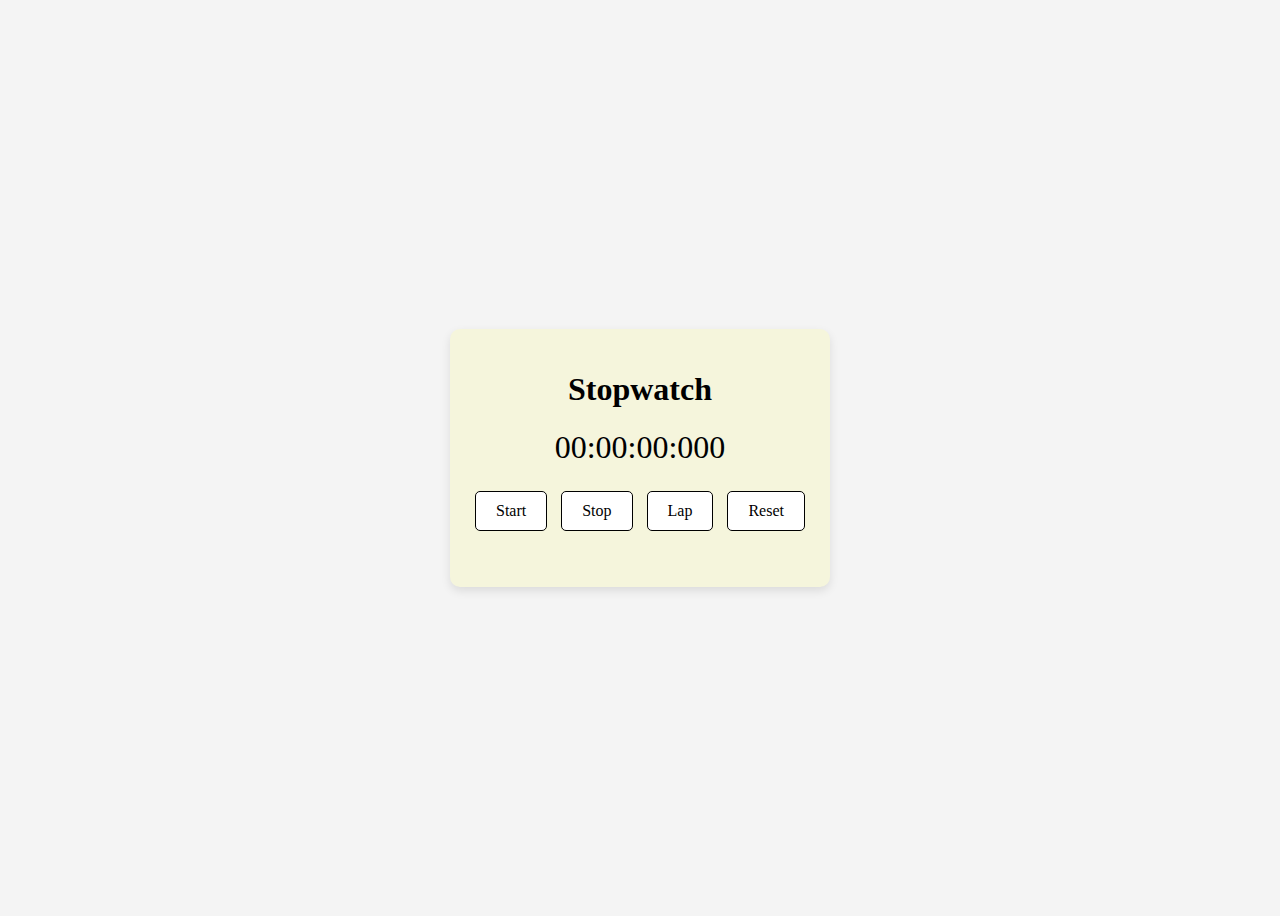
<file: SCT_WD_02/index.html>
<!DOCTYPE html>
<html lang="en">

<head>
    <meta charset="UTF-8">
    <meta name="viewport" content="width=device-width, initial-scale=1.0">
    <title>Stopwatch with Lap</title>
    <link rel="stylesheet" href="styles.css">
</head>

<body>
    <div class="container">
        <h1>Stopwatch</h1>
        <div id="display">00:00:00:000</div>
        <div class="buttons">
            <button id="start">Start</button>
            <button id="stop">Stop</button>
            <button id="lap">Lap</button>
            <button id="reset">Reset</button>
        </div>
        <ul id="laps"></ul>
    </div>
    <script src="script.js"></script>
</body>

</html>
</file>
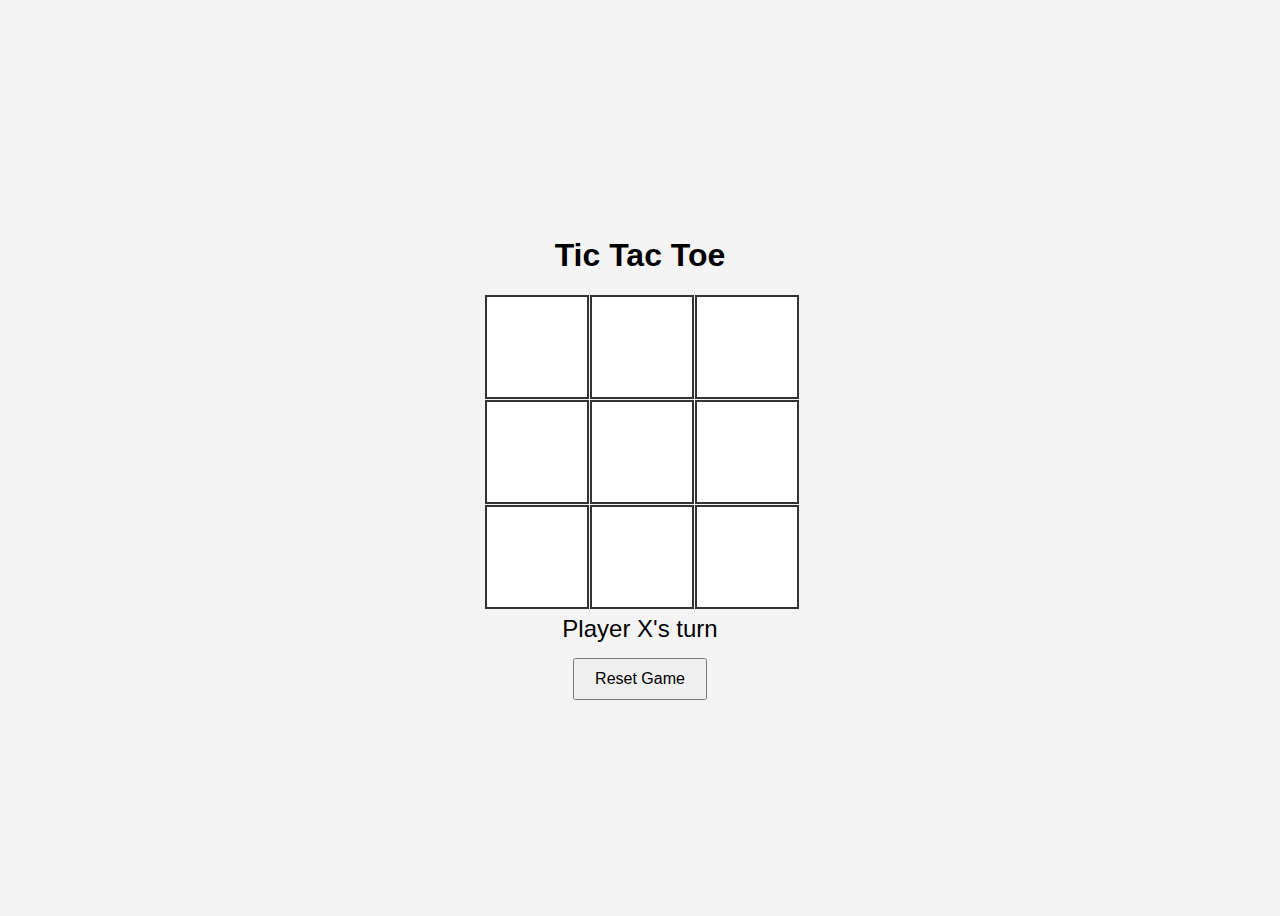
<file: SCT_WD_03/index.html>
<!DOCTYPE html>
<html lang="en">

<head>
    <meta charset="UTF-8">
    <meta name="viewport" content="width=device-width, initial-scale=1.0">
    <title>Tic Tac Toe</title>
    <link rel="stylesheet" href="styles.css">
    <link rel="stylesheet" href="https://cdnjs.cloudflare.com/ajax/libs/font-awesome/6.7.2/css/all.min.css"
        integrity="sha512-Evv84Mr4kqVGRNSgIGL/F/aIDqQb7xQ2vcrdIwxfjThSH8CSR7PBEakCr51Ck+w+/U6swU2Im1vVX0SVk9ABhg=="
        crossorigin="anonymous" referrerpolicy="no-referrer" />
</head>

<body>
    <div class="container">
        <h1>Tic Tac Toe</h1>
        <div class="board">
            <div class="cell first"></div>
            <div class="cell second"></div>
            <div class="cell third"></div>
            <div class="cell four"></div>
            <div class="cell five"></div>
            <div class="cell six"></div>
            <div class="cell seven"></div>
            <div class="cell eight"></div>
            <div class="cell nine"></div>
        </div>
        <div class="status">Player X's turn</div>
        <button class="reset">Reset Game</button>
    </div>
    <script src="script.js"></script>
</body>

</html>
</file>
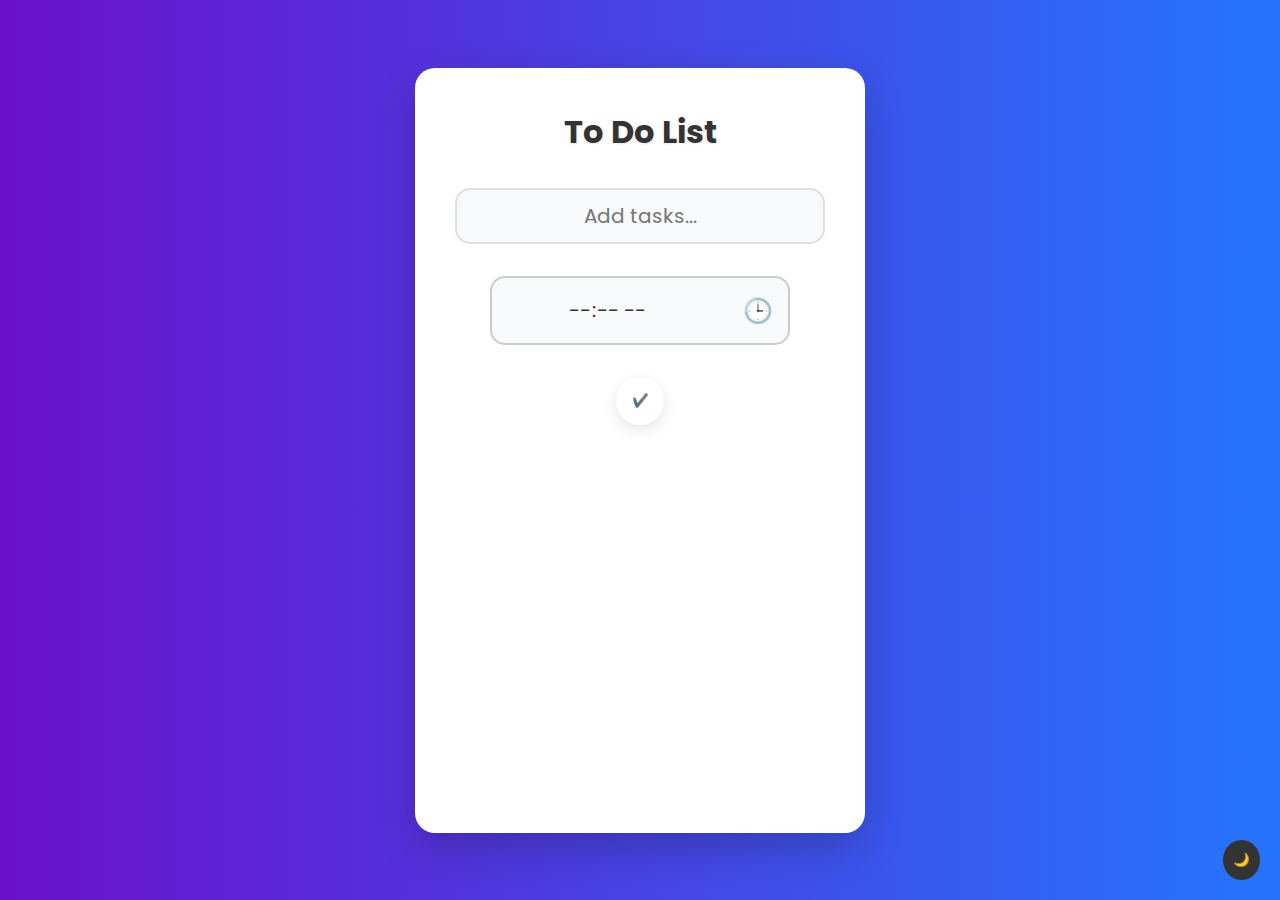
<file: SCT_WD_04/index.html>
<!DOCTYPE html>
<html lang="en">

<head>
    <meta charset="UTF-8">
    <meta name="viewport" content="width=device-width, initial-scale=1.0">
    <title>Task Manager</title>
    <link rel="stylesheet" href="style.css">
    <link href="https://fonts.googleapis.com/css2?family=Poppins:wght@400;500;600;700&display=swap" rel="stylesheet">
</head>

<body>
    <div class="container">
        <h2>To Do List</h2>
        <input type="text" class="searchbar" placeholder="Add tasks...">
        <div class="time-container">
            <input type="time" class="time">
            <button class="time-btn" onclick="openTimePicker()">🕒</button>
        </div>
        <button class="done_button enter_button done-btn">✔️</button>
        <div class="task-list">
        </div>
    </div>
    <button id="dark-mode-toggle"
        style="position: fixed; bottom: 20px; right: 20px; padding: 10px; border-radius: 50%; background: #333; color: white; border: none; cursor: pointer;">
        🌙
    </button>
    <script>
        const darkModeToggle = document.getElementById('dark-mode-toggle');
        const body = document.body;

        darkModeToggle.addEventListener('click', () => {
            body.classList.toggle('dark-mode');
            darkModeToggle.textContent = body.classList.contains('dark-mode') ? '☀️' : '🌙';
        });
    </script>
    <script src="script.js"></script>
</body>

</html>
</file>
<file: SCT_WD_02/styles.css>
body {
  font-family: Candara;
  display: flex;
  justify-content: center;
  align-items: center;
  height: 100vh;
  background-color: #f4f4f4;
}
.container {
  text-align: center;
  background-color: beige;
  padding: 20px;
  border-radius: 10px;
  box-shadow: 0 4px 10px rgba(0, 0, 0, 0.1);
}
#display {
  font-size: 2em;
  margin: 20px 0;
}

.buttons button {
  margin: 5px;
  padding: 10px 20px;
  font-size: 16px;
  cursor: pointer;
  border: none;
  border-radius: 5px;
}

#start {
  font-family: Candara;
  background: white;
  color: black;
  border: 1.5px solid black;
}
#stop {
  font-family: Candara;
  background: white;
  color: black;
  border: 1.5px solid black;
}
#reset {
  font-family: Candara;
  background: white;
  color: black;
  border: 1.5px solid black;
}
#lap {
  font-family: Candara;
  background: white;
  color: black;
  border: 1.5px solid black;
}

#laps {
  list-style: none;
  padding: 0;
  max-height: 200px;
  overflow-y: auto;
  margin-top: 15px;
}

#laps li {
  background: #ddd;
  padding: 5px;
  margin: 5px;
  border-radius: 5px;
  height:30px;
}
#start:hover {
  background-color: green;
  color: white;
}
#stop:hover {
  background-color: red;
  color: white;
}
#reset:hover {
  background-color: yellow;
  color: black;
}
#lap:hover {
  background-color: blue;
  color: white;
}
</file>
<file: SCT_WD_03/styles.css>
body {
  display: flex;
  justify-content: center;
  align-items: center;
  height: 100vh;
  background-color: #f4f4f4;
  font-family: Arial, sans-serif;
}

.container {
  text-align: center;
}

.board {
  display: grid;
  grid-template-columns: repeat(3, 100px);
  grid-template-rows: repeat(3, 100px);
  gap: 5px;
  margin-top: 20px;
}

.cell {
  width: 100px;
  height: 100px;
  background-color: white;
  border: 2px solid #333;
  display: flex;
  align-items: center;
  justify-content: center;
  font-size: 2rem;
  cursor: pointer;
}

.cell:hover {
  background-color: #ddd;
}

.status {
  font-size: 1.5rem;
  margin-top: 10px;
}

.reset {
  margin-top: 15px;
  padding: 10px 20px;
  font-size: 1rem;
  cursor: pointer;
}
</file>
<file: SCT_WD_04/style.css>
* {
  margin: 0;
  padding: 0;
  box-sizing: border-box;
  font-family: "Poppins", sans-serif;
  transition: background-color 0.3s ease, color 0.3s ease, transform 0.2s ease,
    box-shadow 0.3s ease;
}

body {
  display: flex;
  justify-content: center;
  align-items: center;
  min-height: 100vh;
  background: linear-gradient(to right, #6a11cb, #2575fc);
  padding: 20px;
  color: #333;
}


.container {
  background-color: #ffffff;
  border-radius: 20px;
  padding: 2.5rem;
  width: 90%;
  max-width: 450px;
  min-height: 85vh;
  display: flex;
  flex-direction: column;
  align-items: center;
  gap: 2rem;
  box-shadow: 0 15px 40px rgba(0, 0, 0, 0.2);
}


h2 {
  font-size: 2rem;
  color: #333;
  font-weight: 700;
  text-align: center;
  text-shadow: 1px 1px 2px rgba(0, 0, 0, 0.1);
}


.searchbar {
  width: 100%;
  height: 3.5rem;
  border: 2px solid #e0e0e0;
  border-radius: 15px;
  text-align: center;
  font-size: 1.25rem;
  padding: 10px;
  background-color: #f8f9fa;
  color: #333;
  outline: none;
  transition: border-color 0.3s ease, box-shadow 0.3s ease;
}

.searchbar:focus {
  border-color: #6a11cb;
  box-shadow: 0 0 15px rgba(106, 17, 203, 0.3);
}


.time-container {
  display: flex;
  align-items: center;
  background-color: #f8f9fa;
  border: 2px solid #ccc;
  border-radius: 15px;
  padding: 15px;
  width: 100%;
  max-width: 300px;
}

.time {
  flex: 1;
  border: none;
  background-color: transparent;
  font-size: 1.25rem;
  color: #333;
  text-align: center;
  outline: none;
}

.time::-webkit-calendar-picker-indicator {
  opacity: 0;
  cursor: pointer;
}


.time-btn {
  background: none;
  border: none;
  cursor: pointer;
  font-size: 1.5rem;
  color: #666;
  transition: color 0.2s ease, transform 0.2s ease;
}

.time-btn:hover {
  color: #333;
  transform: scale(1.1);
}

.task-list {
  flex: 1;
  width: 100%;
  max-height: 60vh;
  overflow-y: auto;
  display: flex;
  flex-direction: column;
  gap: 1.5rem;
  padding-right: 0.75rem; 
}

.task-box {
  background-color: #eef2ff;
  border-radius: 15px;
  padding: 1.5rem;
  display: flex;
  justify-content: space-between;
  align-items: center;
  transition: background-color 0.3s ease, transform 0.3s ease;
  gap: 2px;
}

.task-box:hover {
  background-color: #dbe4ff;
  transform: translateY(-5px);
}


.task-name {
  font-size: 1.25rem;
  font-weight: 700;
  color: #333;
  flex: 1;
  margin-right: 1.5rem;
  text-shadow: 1px 1px 2px rgba(0, 0, 0, 0.1);
}


.buttons {
  display: flex;
  gap: 1rem;
}

.done-btn,
.delete-btn {
  height: 3rem;
  width: 3rem;
  border-radius: 50%;
  display: flex;
  align-items: center;
  justify-content: center;
  border: none;
  background-color: #ffffff;
  cursor: pointer;
  box-shadow: 0 5px 15px rgba(0, 0, 0, 0.1);
  transition: background-color 0.3s ease, color 0.3s ease, transform 0.2s ease;
}

.done-btn {
  color: #28a745;
}

.delete-btn {
  color: #dc3545;
}

.done-btn:hover {
  background-color: #28a745;
  color: white;
  transform: scale(1.1);
}

.delete-btn:hover {
  background-color: #dc3545;
  color: white;
  transform: scale(1.1);
}

/* Dark Mode */
.dark-mode {
  background: linear-gradient(to right, #1a1a1a, #2c3e50);
  color: #ffffff; 
}

.dark-mode .container {
  background-color: #2a2a2a;
  color: #ffffff; 
}

.dark-mode .searchbar,
.dark-mode .time-container {
  background-color: #333;
  border-color: #444;
  color: #ffffff; 
}

.dark-mode .searchbar::placeholder {
  color: #cccccc; 
}
.dark-mode h2{
  color: #ffffff;
}
.dark-mode .time {
  color: #ffffff;
}

.dark-mode .task-box {
  background-color: #333;
  color: #ffffff; 
}

.dark-mode .task-box:hover {
  background-color: #444;
}

.dark-mode .done-btn,
.dark-mode .delete-btn {
  background-color: #444;
  color: #ffffff;
}

.dark-mode .done-btn:hover {
  background-color: #28a745;
  color: #ffffff;
}

.dark-mode .delete-btn:hover {
  background-color: #dc3545;
  color: #ffffff;
}
.dark-mode p{
  color: #ffffff;
}
.dark-mode .task-name{
  color: #ffffff;
}

@media (max-width: 400px) {
  .task-box {
    flex-direction: column;
    align-items: flex-start;
    gap: 1rem;
  }

  .buttons {
    width: 100%;
    justify-content: flex-end;
  }
}
</file>
